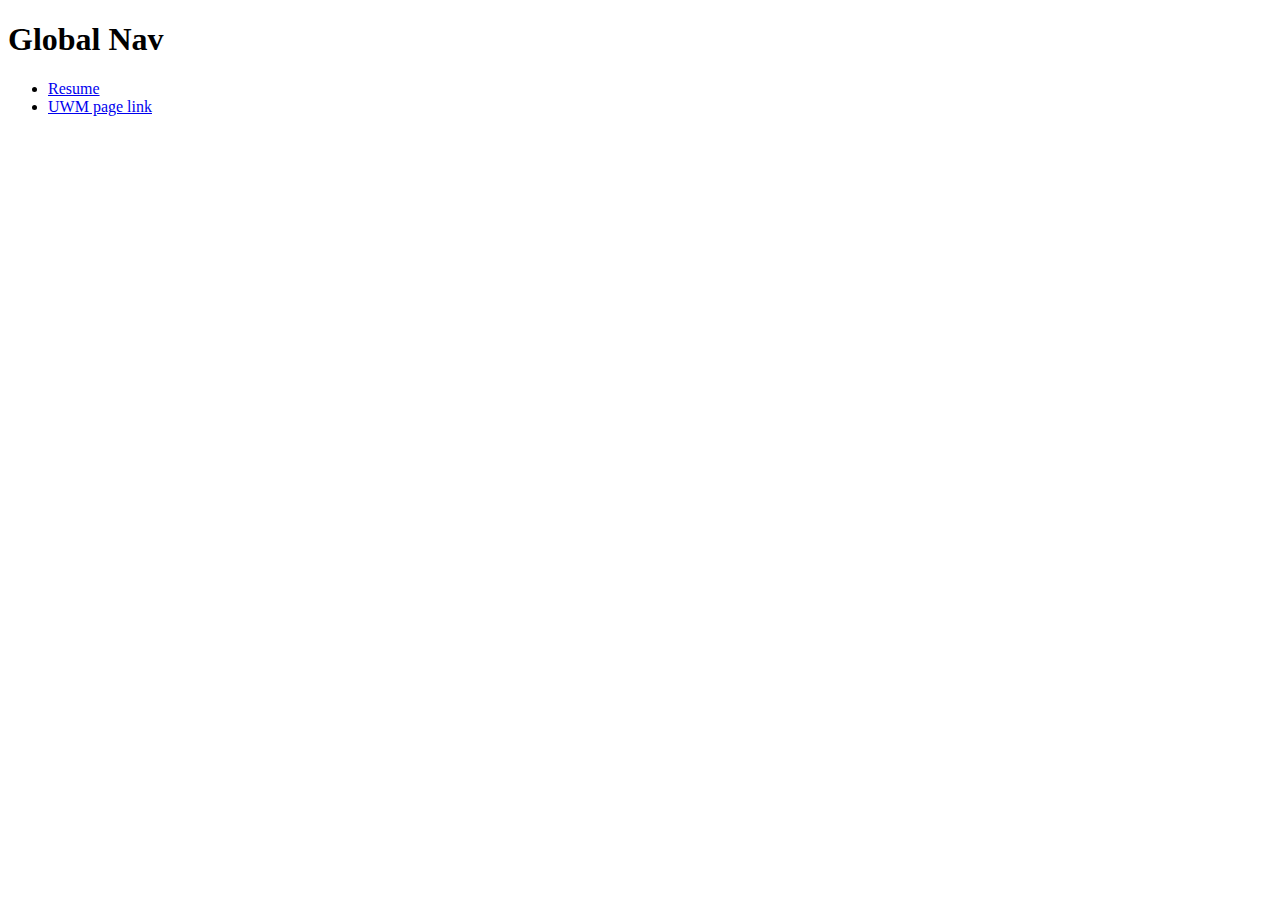
<file: index.html>
<!DOCTYPE html>
<html lang="en">

<head>
    <meta charset="utf-8">
    <meta name="viewport" content="width=device-width, initial-scale=1.0">
    <title>CSS Exercise 3: Centered Layout</title>
</head>

<body>
    <h1>Global Nav</h1>
    <ul>
        <li>
            <a href="resume.html">Resume</a>
        </li>
        <li>
            <a href="uwm.html">UWM page link</a>
        </li>
</body>
</file>
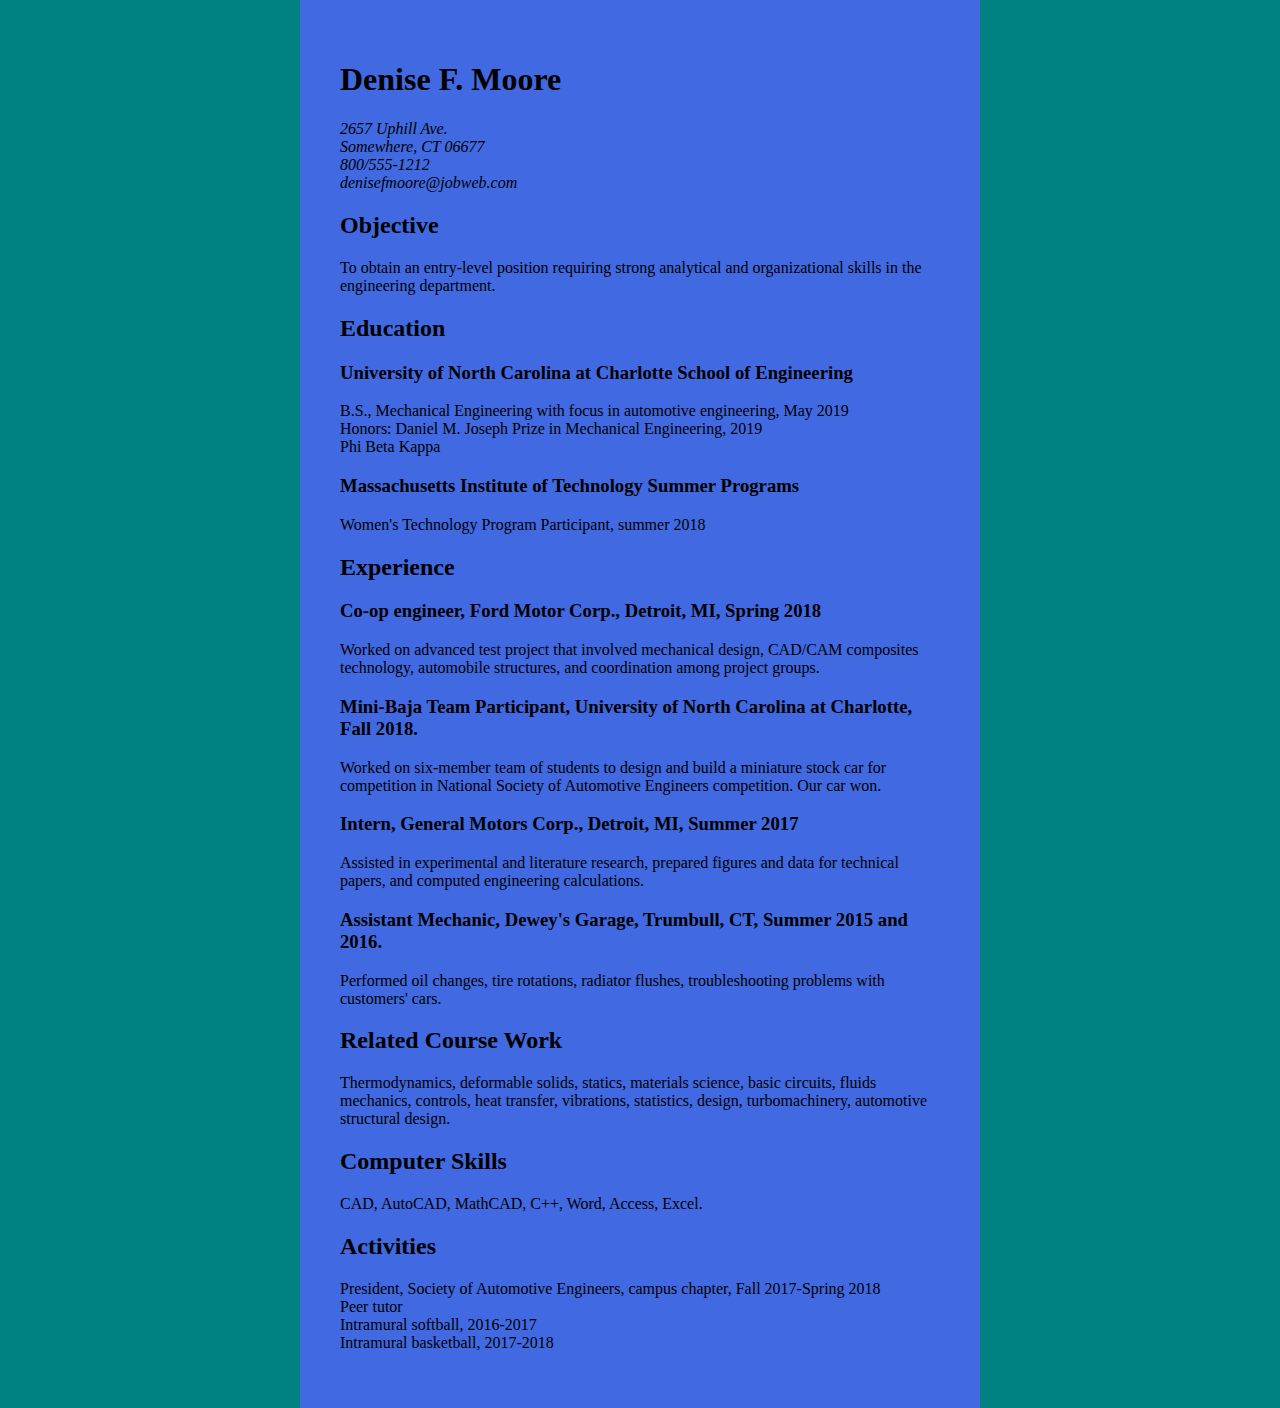
<file: resume.html>
<!DOCTYPE html>
<html lang="en">

<head>
    <meta charset="utf-8">
    <meta name="viewport" content="width=device-width, initial-scale=1.0">
    <title>Denise Moore Resume (sections)</title>
    <link href="style1.css" rel="stylesheet" type="text/css">
</head>

<body>
    <div class="main">
        <header>
            <h1>Denise F. Moore</h1>
            <address>
                2657 Uphill Ave.<br>
                Somewhere, CT 06677<br>
                800/555-1212<br>
                denisefmoore@jobweb.com
            </address>
        </header>
        <main>
            <!--
                no article in this markup;
                this is a judgement call on my part since the resume isn't syndicate-able and I think main is enough;
                there is no natural "heading" for an article, should I have put one in, and remember that articles and sections MUST have section headings.
            -->
            <section>
                <h2>Objective</h2>
                <p>
                    To obtain an entry-level position requiring strong analytical and organizational skills in the engineering department.
                </p>
            </section>
            <section>
                <h2>Education</h2>
                <h3>University of North Carolina at Charlotte School of Engineering</h3>
                <p>
                    B.S., Mechanical Engineering with focus in automotive engineering, May 2019<br>
                    Honors: Daniel M. Joseph Prize in Mechanical Engineering, 2019<br>
                    Phi Beta Kappa
                </p>
                <h3>Massachusetts Institute of Technology Summer Programs</h3>
                <p>
                    Women's Technology Program Participant, summer 2018
                </p>
            </section>
            <section>
                <h2>Experience</h2>
                <h3>Co-op engineer, Ford Motor Corp., Detroit, MI, Spring 2018</h3>
                <p>
                    Worked on advanced test project that involved mechanical design, CAD/CAM composites technology, automobile structures, and coordination among project groups.
                </p>
                <h3>
                    Mini-Baja Team Participant, University of North Carolina at Charlotte, Fall 2018.
                </h3>
                <p>
                    Worked on six-member team of students to design and build a miniature stock car for competition in National Society of Automotive Engineers competition. Our car won.
                </p>
                <h3>Intern, General Motors Corp., Detroit, MI, Summer 2017</h3>
                <p>
                    Assisted in experimental and literature research, prepared figures and data for technical papers, and computed engineering calculations.
                </p>
                <h3>
                    Assistant Mechanic, Dewey's Garage, Trumbull, CT, Summer 2015 and 2016.
                </h3>
                <p>
                    Performed oil changes, tire rotations, radiator flushes, troubleshooting problems with customers' cars.
                </p>
            </section>
            <section>
                <h2>Related Course Work</h2>
                <p>
                    Thermodynamics, deformable solids, statics, materials science, basic circuits, fluids mechanics, controls, heat transfer, vibrations, statistics, design, turbomachinery, automotive structural design.
                </p>
            </section>
            <section>
                <h2>Computer Skills</h2>
                <p>
                    CAD, AutoCAD, MathCAD, C++, Word, Access, Excel.
                </p>
            </section>
            <section>
                <h2>Activities</h2>
                <p>
                    President, Society of Automotive Engineers, campus chapter, Fall 2017-Spring 2018<br>
                    Peer tutor<br>
                    Intramural softball, 2016-2017<br>
                    Intramural basketball, 2017-2018
                </p>
            </section>
        </main>
    </div>
</body>

</html>
</file>
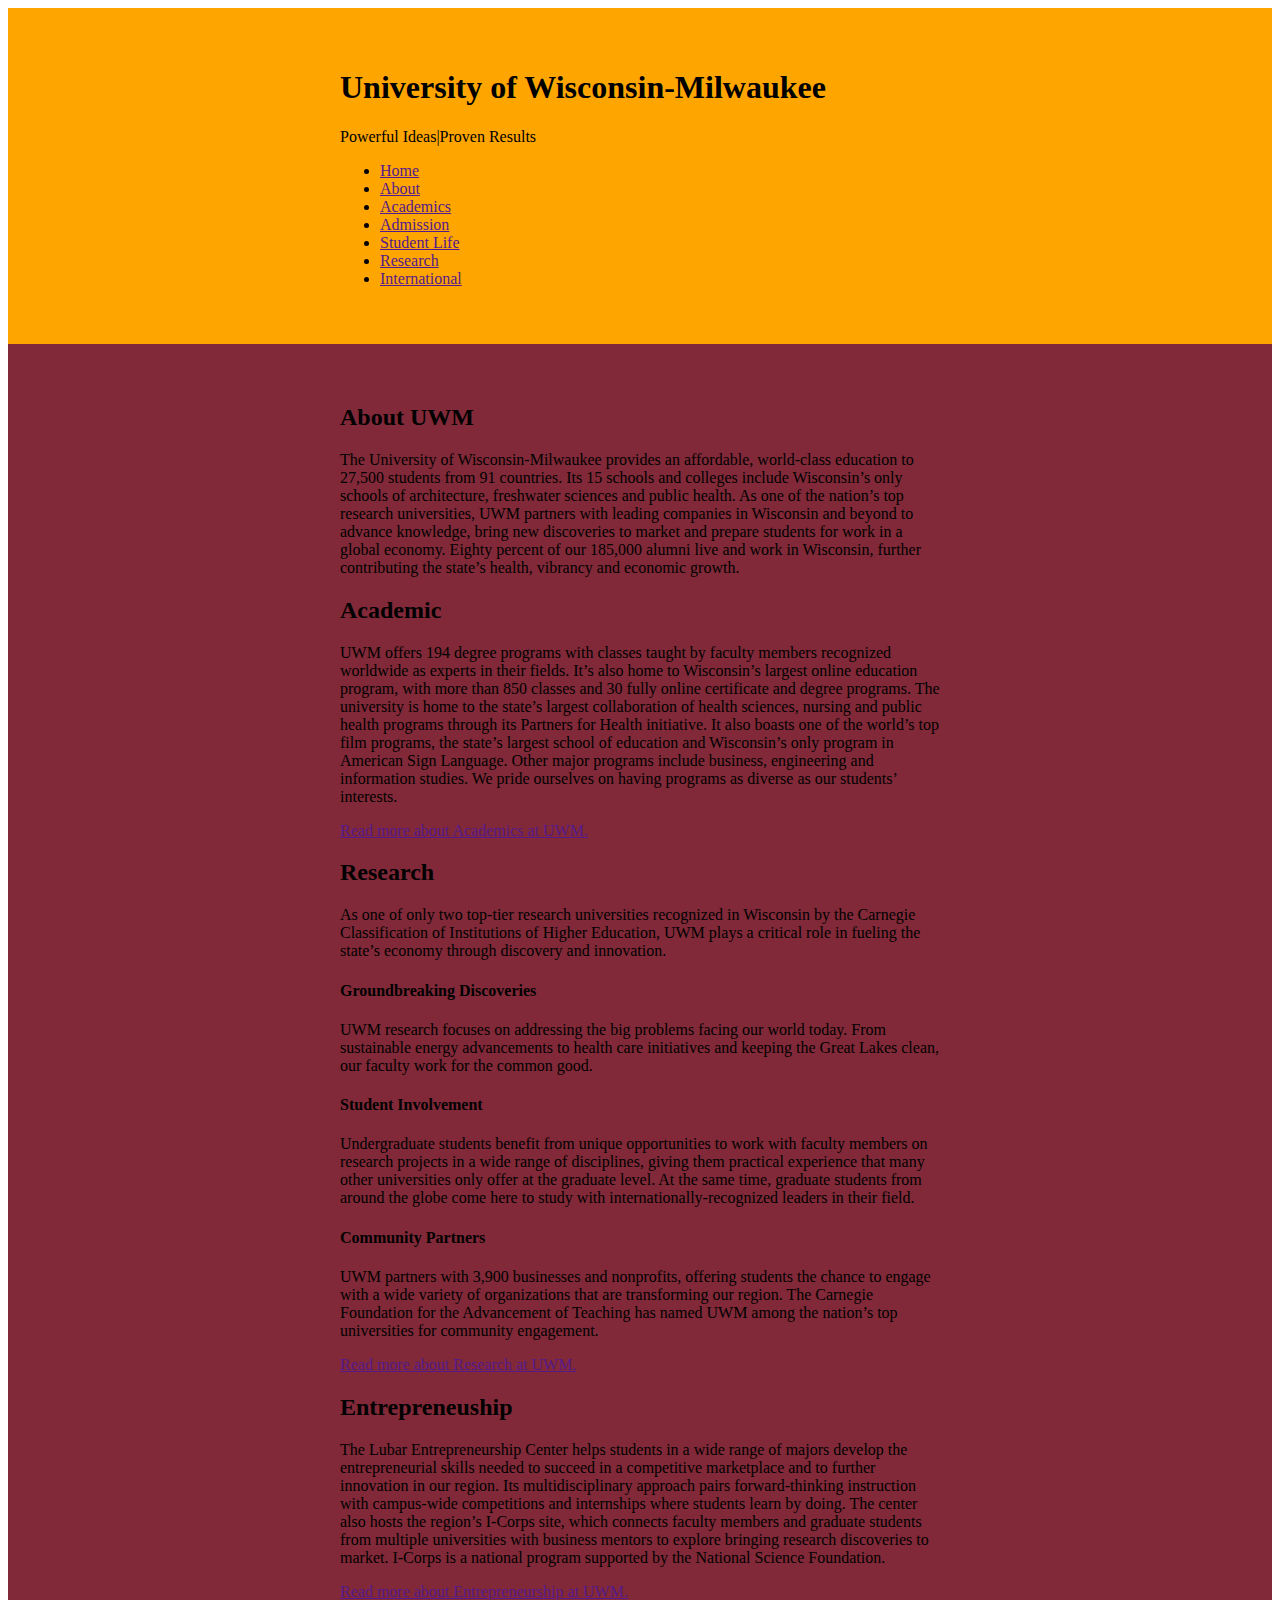
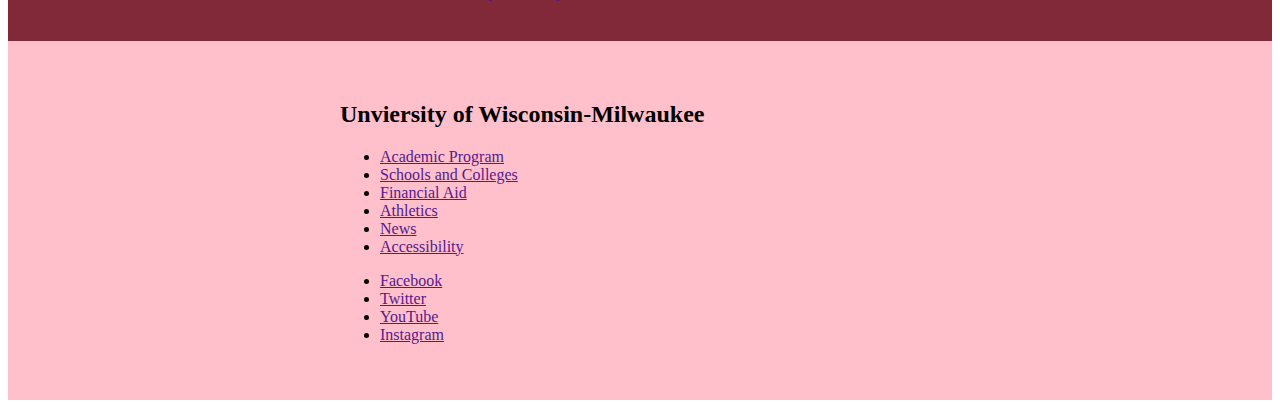
<file: uwm.html>
<!DOCTYPE html>
<html lang="en">
    <head>
        <meta charset="utf-8">
        <meta name="viewport" content="width=device-width, intital-scale=1.0">
        <title>uwm</title>
        <link href="style2.css" rel="stylesheet" type="text/css">
    </head>
    <body>
        <header class="header">
            <div class="wrapper">
                <h1>University of Wisconsin-Milwaukee</h1>
                <p>Powerful Ideas|Proven Results</p>
                <nav>
                    <ul>
                        <li><a href="">Home</a></li>
                        <li><a href="">About</a></li>
                        <li><a href="">Academics</a></li>
                        <li><a href="">Admission</a></li>
                        <li><a href="">Student Life</a></li>
                        <li><a href="">Research</a></li>
                        <li><a href="">International</a></li>
                    </ul>
                </nav>
            </div>
        </header>
        <main class="main">
            <div class="wrapper">
                <h2>About UWM</h2>
                <p>
                    The University of Wisconsin-Milwaukee provides an affordable, world-class education to 27,500 students from 91 countries. 
                    Its 15 schools and colleges include Wisconsin’s only schools of architecture, freshwater sciences and public health. 
                    As one of the nation’s top research universities, UWM partners with leading companies in Wisconsin and beyond to advance knowledge, 
                    bring new discoveries to market and prepare students for work in a global economy. 
                    Eighty percent of our 185,000 alumni live and work in Wisconsin, further contributing the state’s health, vibrancy and economic growth.
                </p>
                <section>
                    <h2>Academic</h2>
                    <aside>
                        <p>
                            UWM offers 194 degree programs with classes taught by faculty members recognized worldwide as experts in their fields. 
                            It’s also home to Wisconsin’s largest online education program, with more than 850 classes and 30 fully online certificate and degree programs.
                            The university is home to the state’s largest collaboration of health sciences, nursing and public health programs through its Partners for Health initiative. 
                            It also boasts one of the world’s top film programs, the state’s largest school of education and Wisconsin’s only program in American Sign Language. 
                            Other major programs include business, engineering and information studies. 
                            We pride ourselves on having programs as diverse as our students’ interests.
                        </p>
                    </aside>
                    <a href="">Read more about Academics at UWM.</a>
                </section>
                    <h2>Research</h2>
                    <p>
                        As one of only two top-tier research universities recognized in Wisconsin by the Carnegie Classification of Institutions of Higher Education, 
                        UWM plays a critical role in fueling the state’s economy through discovery and innovation.
                    </p>
                    <h4>Groundbreaking Discoveries</h4>
                    <p>
                        UWM research focuses on addressing the big problems facing our world today. 
                        From sustainable energy advancements to health care initiatives and keeping the Great Lakes clean, our faculty work for the common good.
                    </p>
                    <h4>Student Involvement</h4>
                    <p>
                        Undergraduate students benefit from unique opportunities to work with faculty members on research projects in a wide range of disciplines, 
                        giving them practical experience that many other universities only offer at the graduate level. 
                        At the same time, graduate students from around the globe come here to study with internationally-recognized leaders in their field.
                    </p>
                    <h4>Community Partners</h4>
                    <p>
                        UWM partners with 3,900 businesses and nonprofits, offering students the chance to engage with a wide variety of organizations that are transforming our region. 
                        The Carnegie Foundation for the Advancement of Teaching has named UWM among the nation’s top universities for community engagement.
                    </p>
                    <a href="">Read more about Research at UWM.</a>
                    <h2>Entrepreneuship</h2>
                    <p>
                        The Lubar Entrepreneurship Center helps students in a wide range of majors develop the entrepreneurial skills needed to succeed in a competitive marketplace and to further innovation in our region. 
                        Its multidisciplinary approach pairs forward-thinking instruction with campus-wide competitions and internships where students learn by doing. 
                        The center also hosts the region’s I-Corps site, which connects faculty members and graduate students from multiple universities with business mentors to explore bringing research discoveries to market. 
                        I-Corps is a national program supported by the National Science Foundation.
                    </p>
                    <a href="">Read more about Entrepreneurship at UWM.</a>
            </div>
        </main>
        <footer class="footer">
            <div class="wrapper">
                <nav>
                    <section class="links">
                        <h2>Unviersity of Wisconsin-Milwaukee</h2>
                        <ul>
                            <li><a href="">Academic Program</a></li>
                            <li><a href="">Schools and Colleges</a></li>
                            <li><a href="">Financial Aid</a></li>
                            <li><a href="">Athletics</a></li>
                            <li><a href="">News</a></li>
                            <li><a href="">Accessibility</a></li>
                        </ul>
                    </section>
                </nav>
                <ul>
                    <li><a href="">Facebook</a></li>
                    <li><a href="">Twitter</a></li>
                    <li><a href="">YouTube</a></li>
                    <li><a href="">Instagram</a></li>
                </ul>
            </div>
        </footer>
    </body>
</html>
</file>
<file: style1.css>
body {
    margin: 0;
    background-color: teal;
}

.main {
    background-color: royalblue;
    padding: 40px;
    max-width: 600px;
    margin: auto;
}
</file>
<file: style2.css>
.body{
    margin: 0;
    background-color:blue;
}

.header {
    background-color: orange;
    padding: 40px;
}

.wrapper {
    max-width: 600px;
    margin: auto;
}

.main {
    background-color: rgb(129, 41, 56);
    padding: 40px;
}

.footer {
    background-color: pink;
    padding: 40px;
}
</file>
